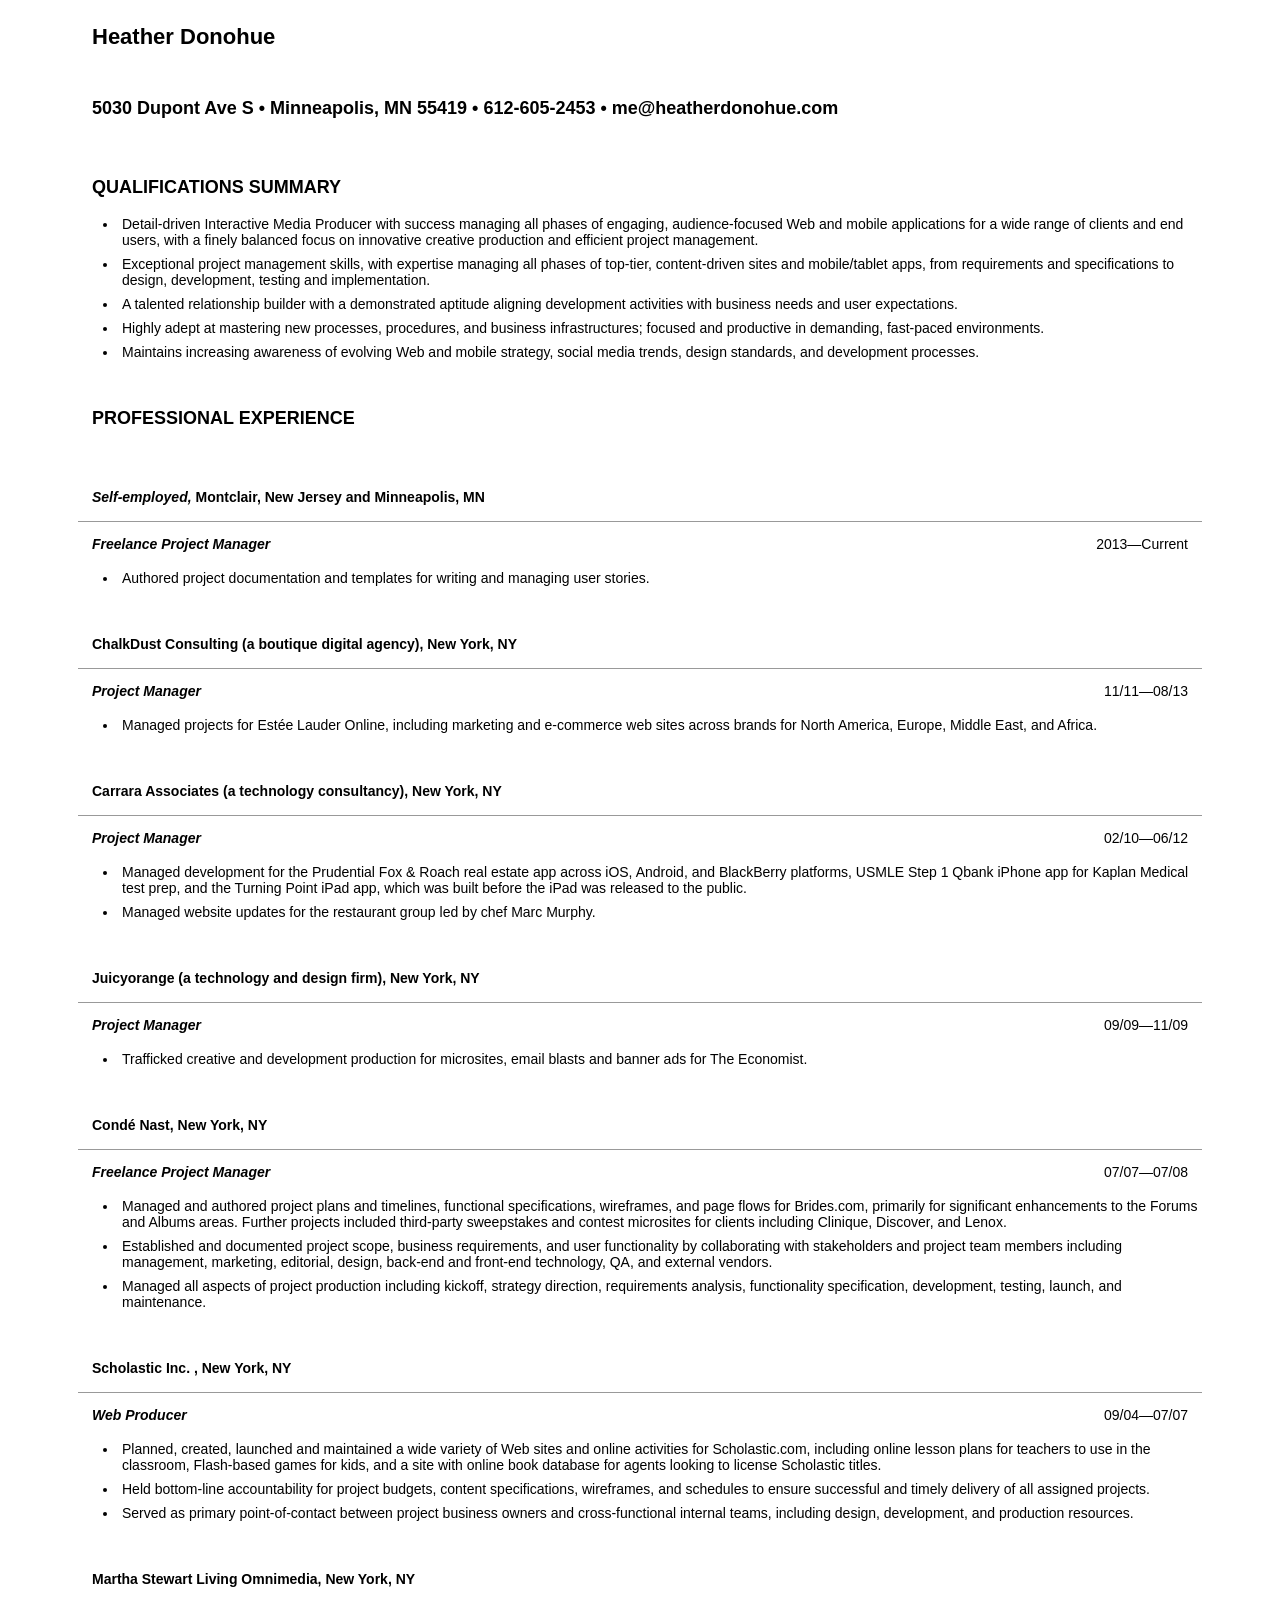
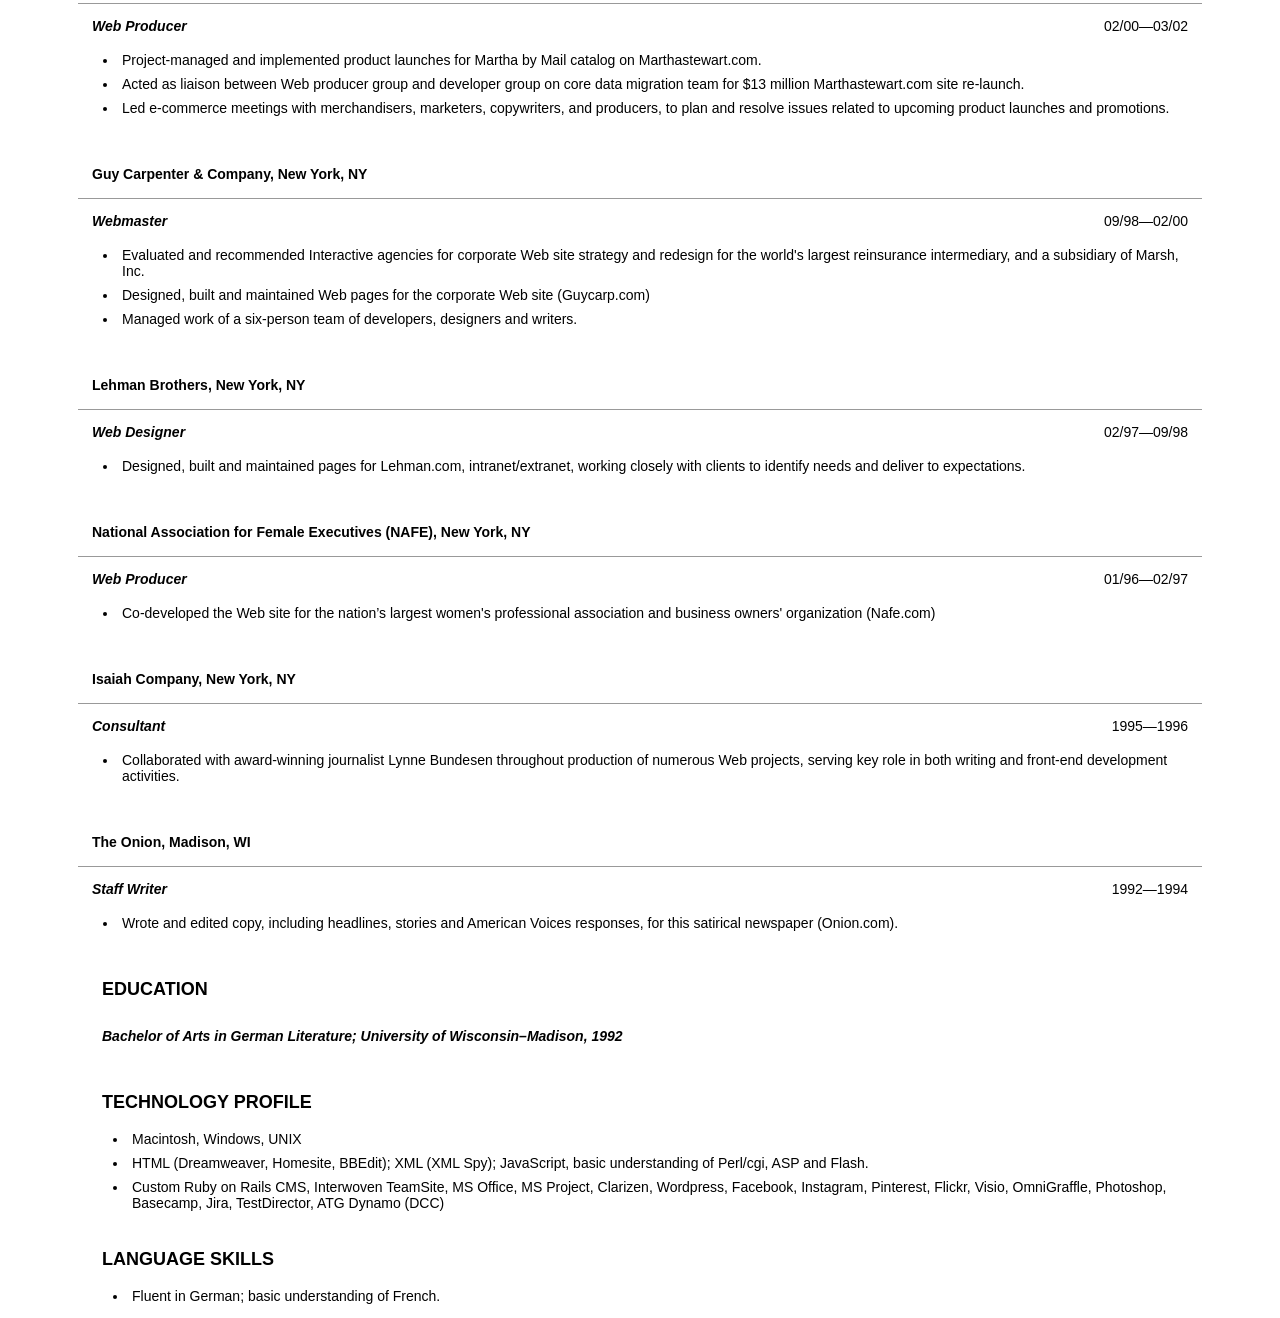
<file: index.htm>
<!DOCTYPE html>
<html lang="en">
	<head>
		<meta name="viewport" content="width=device-width, initial-scale=1">
		<meta content="text/html;charset=utf-8" http-equiv="Content-Type">
		<meta content="utf-8" http-equiv="encoding">
		<title>Heather Donohue's Prime Academy Application Submission</title>
		<link rel="stylesheet" type="text/css" href="stylesheet.css">
	</head>

	<body>
		<div class="content-contact">
			<div class="container">
				<h1>Heather Donohue</h1>  <h2>5030 Dupont Ave S   •   Minneapolis, MN 55419   •   612-605-2453   •   <a href="mailto:me@heatherdonohue.com?Subject=I%20like%20your%20resume!" target="_top">me@heatherdonohue.com</a></h2>
			</div>
		</div>

		<div class="content-summary">
			<div class="container">
			<h2>QUALIFICATIONS SUMMARY</h2>
				<ul>	
				<li>Detail-driven Interactive Media Producer with success managing all phases of engaging, audience-focused Web and mobile applications for a wide range of clients and end users, with a finely balanced focus on innovative creative production and efficient project management.</li>
				<li>Exceptional project management skills, with expertise managing all phases of top-tier, content-driven sites and mobile/tablet apps, from requirements and specifications to design, development, testing and implementation.</li>
				<li>A talented relationship builder with a demonstrated aptitude aligning development activities with business needs and user expectations.</li>
				<li>Highly adept at mastering new processes, procedures, and business infrastructures; focused and productive in demanding, fast-paced environments.</li>
				<li>Maintains increasing awareness of evolving Web and mobile strategy, social media trends, design standards, and development processes.</li>
			</div>
		</div>

		<div class="professional-experience">
			<div class="container">
			<h2>PROFESSIONAL EXPERIENCE</h2>
				<div id="content-freelancePM">
				<h3><em>Self-employed,</em> Montclair, New Jersey and Minneapolis, MN</h3>
					<div class="block-date">
						<div class="date">2013&#151;Current</div>
						<h4><em>Freelance Project Manager</em></h4>
						</div>		
					<div class"block-content">
						<ul>	
							<li>Authored project documentation and templates for writing and managing user stories. </li>
						</ul>	
					</div>
				</div>
			
				<div id="content-chalkdust">
				<h3>ChalkDust Consulting (a boutique digital agency),  New York, NY</h3>
					<div class="block-date">
						<div class="date">11/11&#151;08/13</div>
							<h4>Project Manager</h4>
						</div>		
						<div class"block-content">
							<ul>	
								<li>Managed projects for Estée Lauder Online, including marketing and e-commerce web sites across brands for North America, Europe, Middle East, and Africa.</li>
							</ul>	
					</div>
				</div>

				<div id="content-carrara">
				<h3>Carrara Associates (a technology consultancy),  New York, NY</h3>
					<div class="block-date">
						<div class="date">02/10&#151;06/12</div>
							<h4>Project Manager</h4>
						</div>		
						<div class"block-content">
							<ul>	
								<li>Managed development for the Prudential Fox &#38; Roach real estate app across iOS, Android, and BlackBerry platforms, USMLE Step 1 Qbank iPhone app for Kaplan Medical test prep, and the Turning Point iPad app, which was built before the iPad was released to the public.</li>
								<li>Managed website updates for the restaurant group led by chef Marc Murphy.</li>
							</ul>	
					</div>
				</div>

				<div id="content-juicyorange">
				<h3>Juicyorange (a technology and design firm),  New York, NY</h3>
					<div class="block-date">
						<div class="date">09/09&#151;11/09</div>
							<h4>Project Manager</h4>
					</div>		
					<div class"block-content">
							<ul>	
						<li>Trafficked creative and development production for microsites, email blasts and banner ads for The Economist.</li>
							</ul>
					</div>
					
				</div>

				<div id="content-condenast">
				<h3>Condé Nast,  New York, NY</h3>
					<div class="block-date">
						<div class="date">07/07&#151;07/08</div>
							<h4>Freelance Project Manager</h4>
					</div>		
						<div class"block-content">
							<ul>	
							<li>Managed and authored project plans and timelines, functional specifications, wireframes, and page flows for Brides.com, primarily for significant enhancements to the Forums and Albums areas. Further projects included third-party sweepstakes and contest microsites for clients including Clinique, Discover, and Lenox.</li>
							<li>Established and documented project scope, business requirements, and user functionality by collaborating with stakeholders and project team members including management, marketing, editorial, design, back-end and front-end technology, QA, and external vendors.</li>
							<li>Managed all aspects of project production including kickoff, strategy direction, requirements analysis, functionality specification, development, testing, launch, and maintenance.</li>
							</ul>
						</div>
					</div>

				<div id="content-scholastic">
				<h3>Scholastic Inc. ,  New York, NY</h3>
					<div class="block-date">
						<div class="date">09/04&#151;07/07</div>
							<h4>Web Producer</h4>
						</div>		
						<div class"block-content">
							<ul>	
							<li>Planned, created, launched and maintained a wide variety of Web sites and online activities for Scholastic.com, including online lesson plans for teachers to use in the classroom, Flash-based games for kids, and a site with online book database for agents looking to license Scholastic titles.</li>
							<li>Held bottom-line accountability for project budgets, content specifications, wireframes, and schedules to ensure successful and timely delivery of all assigned projects.</li>
							<li>Served as primary point-of-contact between project business owners and cross-functional internal teams, including design, development, and production resources.</li>
							</ul>
						</div>
					</div>

				<div id="content-Marthastewart">
				<h3>Martha Stewart Living Omnimedia,  New York, NY</h3>
					<div class="block-date">
						<div class="date">02/00&#151;03/02</div>
							<h4>Web Producer</h4>
						</div>		
						<div class"block-content">
							<ul>	
							<li>Project-managed and implemented product launches for Martha by Mail catalog on Marthastewart.com.</li>
							<li>Acted as liaison between Web producer group and developer group on core data migration team for $13 million Marthastewart.com site re-launch.</li>
							<li>Led e-commerce meetings with merchandisers, marketers, copywriters, and producers, to plan and resolve issues related to upcoming product launches and promotions.</li>
							</ul>
						</div>
				</div>

			<div id="content-guycarpenter">
				<h3>Guy Carpenter &#38; Company,  New York, NY</h3>
					<div class="block-date">
						<div class="date">09/98&#151;02/00</div>
							<h4>Webmaster</h4>
						</div>		
						<div class"block-content">
							<ul>	
								<li>Evaluated and recommended Interactive agencies for corporate Web site strategy and redesign for the world's largest reinsurance intermediary, and a subsidiary of Marsh, Inc.</li>
								<li>Designed, built and maintained Web pages for the corporate Web site (Guycarp.com)</li>
								<li>Managed work of a six-person team of developers, designers and writers.</li>
							</ul>	
						</div>
					</div>

			<div id="content-lehmanbrothers">
				<h3>Lehman Brothers,  New York, NY</h3>
					<div class="block-date">
						<div class="date">02/97&#151;09/98</div>
							<h4>Web Designer</h4>
						</div>		
						<div class"block-content">
							<ul>	
								<li>Designed, built and maintained pages for Lehman.com, intranet/extranet, working closely with clients to identify needs and deliver to expectations.</li>
							</ul>	
						</div>
					</div>
		
			<div id="content-nafe">
				<h3>National Association for Female Executives (NAFE),  New York, NY</h3>
					<div class="block-date">
						<div class="date">01/96&#151;02/97</div>
							<h4>Web Producer</h4>
						</div>		
						<div class"block-content">
							<ul>	
						<li>Co-developed the Web site for the nation’s largest women's professional association and business owners' organization (Nafe.com)</li>
							</ul>		
						</div>
					</div>
		
			<div id="content-isaiah">
				<h3>Isaiah Company,  New York, NY</h3>
					<div class="block-date">
						<div class="date">1995&#151;1996</div>
							<h4>Consultant</h4>
						</div>		
						<div class"block-content">
							<ul>	
						<li>Collaborated with award-winning journalist Lynne Bundesen throughout production of numerous Web projects, serving key role in both writing and front-end development activities.</li>
							</ul>		
						</div>
					</div>
	
			<div id="content-onion">
				<h3>The Onion, Madison, WI</h3>
					<div class="block-date">
						<div class="date">1992&#151;1994</div>
							<h4>Staff Writer</h4>
						</div>		
					<div class"block-content">
							<ul>	
						<li>Wrote and edited copy, including headlines, stories and American Voices responses, for this satirical newspaper (Onion.com).</li>
							</ul>		
					</div>
			</div>

	<div class="content-summary">
		<div class="container">
				<h2>EDUCATION</h2> 
				<h4>Bachelor of Arts in German Literature; University of Wisconsin–Madison, 1992</h4>
		<!--</div>	
			<div class="block-date">
			<div class="date">1992</div>
		</div>	-->
	
				<h2>TECHNOLOGY PROFILE</h2>
					<ul>	
						<li>Macintosh, Windows, UNIX</li>
						<li>HTML (Dreamweaver, Homesite, BBEdit); XML (XML Spy); JavaScript, basic understanding of Perl/cgi, ASP and Flash.</li>
						<li>Custom Ruby on Rails CMS, Interwoven TeamSite, MS Office, MS Project, Clarizen, Wordpress, Facebook, Instagram, Pinterest, Flickr, Visio, OmniGraffle, Photoshop, Basecamp, Jira, TestDirector, ATG Dynamo (DCC)</li>
					</ul>	
			
				<h2>LANGUAGE SKILLS</h2>
					<ul>	
						<li>Fluent in German; basic understanding of French.</li>
					</ul>	
			</div>
		</div>
	</div>
	</body>
</html>
</file>
<file: stylesheet.css>
body {
	font: 14px Helvetica, Sans-Serif;
}

.container {
	margin: 10px;
}

.container h1 {
  color: #000;
  font-size: 22px;  
  font-family: 'Shift', sans-serif;
  font-weight: bold;
  padding: 14px;
  margin: auto 60px;
}

.container h2 {
  color: #000;
  font-size: 18px;  
  font-family: 'Shift', sans-serif;
  font-weight: bold;
  padding: 14px;
  margin: auto 60px;
  border-top: 20px solid #fff;
}

.container h3 {
  color: #000;
  font-size: 14px;  
  font-family: 'Shift', sans-serif;
  font-weight: bold;
  padding: 14px;
  margin: auto 60px;
  border-bottom: 1px solid #999;
  border-top: 30px solid #fff;
  line-height: 20px;
}

.container h4 {
  color: #000;
  font-size: 14px;  
  font-family: 'Shift', sans-serif;
  font-weight: bold;
  font-style: italic;
  padding: 14px;
  margin: auto 60px;
}

.container ul {
  color: #000;
  font-size: 14px;  
  font-family: 'Shift', sans-serif;
  margin: auto 60px;
}

.container li {
  color: #000;
  font-size: 14px;  
  font-family: 'Shift', sans-serif;
  padding: 4px;
}

.container block-content {
  color: #000;
  font-size: 14px;  
  font-family: 'Shift', sans-serif;
  padding: 4px;
  margin: auto 60px;
  text-decoration: none;
}
 
 .date {
	float: right;
	padding: 14px;
	margin: auto 60px;
}

a:link {
    text-decoration: none;
    color: #000000;
}
</file>
